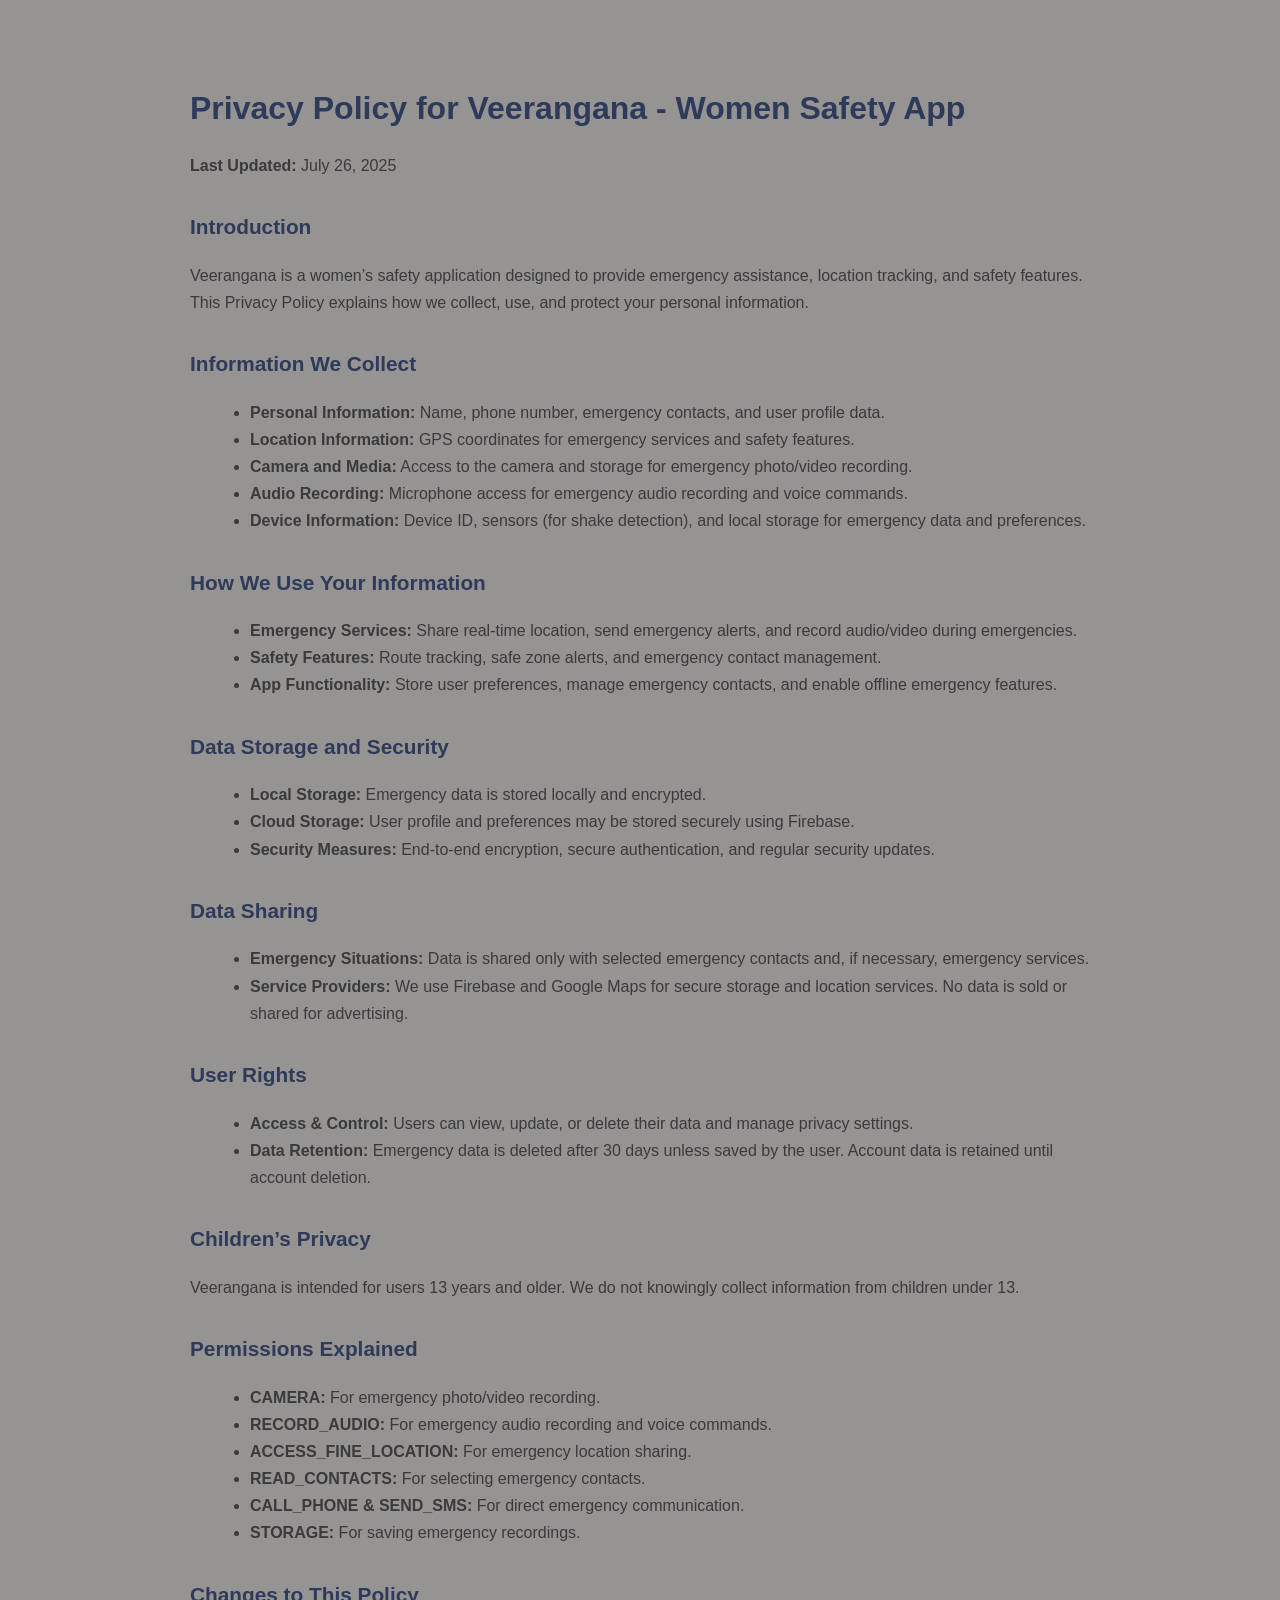
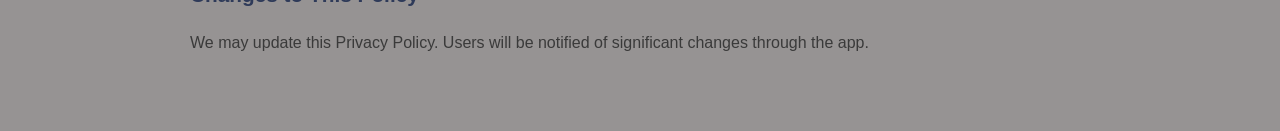
<file: privacy.html>
<!DOCTYPE html>
<html lang="en">
<head>
  <meta charset="UTF-8" />
  <meta name="viewport" content="width=device-width, initial-scale=1.0"/>
  <title>Privacy Policy - Veerangana</title>
  <style>
    body {
      font-family: 'Segoe UI', Tahoma, Geneva, Verdana, sans-serif;
      margin: 40px auto;
      padding: 20px;
      max-width: 900px;
      background-color: #100a0a70;
      color: #333333ec;
      line-height: 1.7;
    }
    h1, h2 {
      color: #2e3a59;
    }
    h1 {
      font-size: 2rem;
      margin-bottom: 10px;
    }
    h2 {
      font-size: 1.3rem;
      margin-top: 30px;
    }
    p {
      margin-bottom: 15px;
    }
    ul {
      margin-left: 20px;
    }
  </style>
</head>
<body>

  <h1>Privacy Policy for Veerangana - Women Safety App</h1>
  <p><strong>Last Updated:</strong> July 26, 2025</p>

  <h2>Introduction</h2>
  <p>Veerangana is a women’s safety application designed to provide emergency assistance, location tracking, and safety features. This Privacy Policy explains how we collect, use, and protect your personal information.</p>

  <h2>Information We Collect</h2>
  <ul>
    <li><strong>Personal Information:</strong> Name, phone number, emergency contacts, and user profile data.</li>
    <li><strong>Location Information:</strong> GPS coordinates for emergency services and safety features.</li>
    <li><strong>Camera and Media:</strong> Access to the camera and storage for emergency photo/video recording.</li>
    <li><strong>Audio Recording:</strong> Microphone access for emergency audio recording and voice commands.</li>
    <li><strong>Device Information:</strong> Device ID, sensors (for shake detection), and local storage for emergency data and preferences.</li>
  </ul>

  <h2>How We Use Your Information</h2>
  <ul>
    <li><strong>Emergency Services:</strong> Share real-time location, send emergency alerts, and record audio/video during emergencies.</li>
    <li><strong>Safety Features:</strong> Route tracking, safe zone alerts, and emergency contact management.</li>
    <li><strong>App Functionality:</strong> Store user preferences, manage emergency contacts, and enable offline emergency features.</li>
  </ul>

  <h2>Data Storage and Security</h2>
  <ul>
    <li><strong>Local Storage:</strong> Emergency data is stored locally and encrypted.</li>
    <li><strong>Cloud Storage:</strong> User profile and preferences may be stored securely using Firebase.</li>
    <li><strong>Security Measures:</strong> End-to-end encryption, secure authentication, and regular security updates.</li>
  </ul>

  <h2>Data Sharing</h2>
  <ul>
    <li><strong>Emergency Situations:</strong> Data is shared only with selected emergency contacts and, if necessary, emergency services.</li>
    <li><strong>Service Providers:</strong> We use Firebase and Google Maps for secure storage and location services. No data is sold or shared for advertising.</li>
  </ul>

  <h2>User Rights</h2>
  <ul>
    <li><strong>Access & Control:</strong> Users can view, update, or delete their data and manage privacy settings.</li>
    <li><strong>Data Retention:</strong> Emergency data is deleted after 30 days unless saved by the user. Account data is retained until account deletion.</li>
  </ul>

  <h2>Children’s Privacy</h2>
  <p>Veerangana is intended for users 13 years and older. We do not knowingly collect information from children under 13.</p>

  <h2>Permissions Explained</h2>
  <ul>
    <li><strong>CAMERA:</strong> For emergency photo/video recording.</li>
    <li><strong>RECORD_AUDIO:</strong> For emergency audio recording and voice commands.</li>
    <li><strong>ACCESS_FINE_LOCATION:</strong> For emergency location sharing.</li>
    <li><strong>READ_CONTACTS:</strong> For selecting emergency contacts.</li>
    <li><strong>CALL_PHONE & SEND_SMS:</strong> For direct emergency communication.</li>
    <li><strong>STORAGE:</strong> For saving emergency recordings.</li>
  </ul>

  <h2>Changes to This Policy</h2>
  <p>We may update this Privacy Policy. Users will be notified of significant changes through the app.</p>

</body>
</html>
</file>
